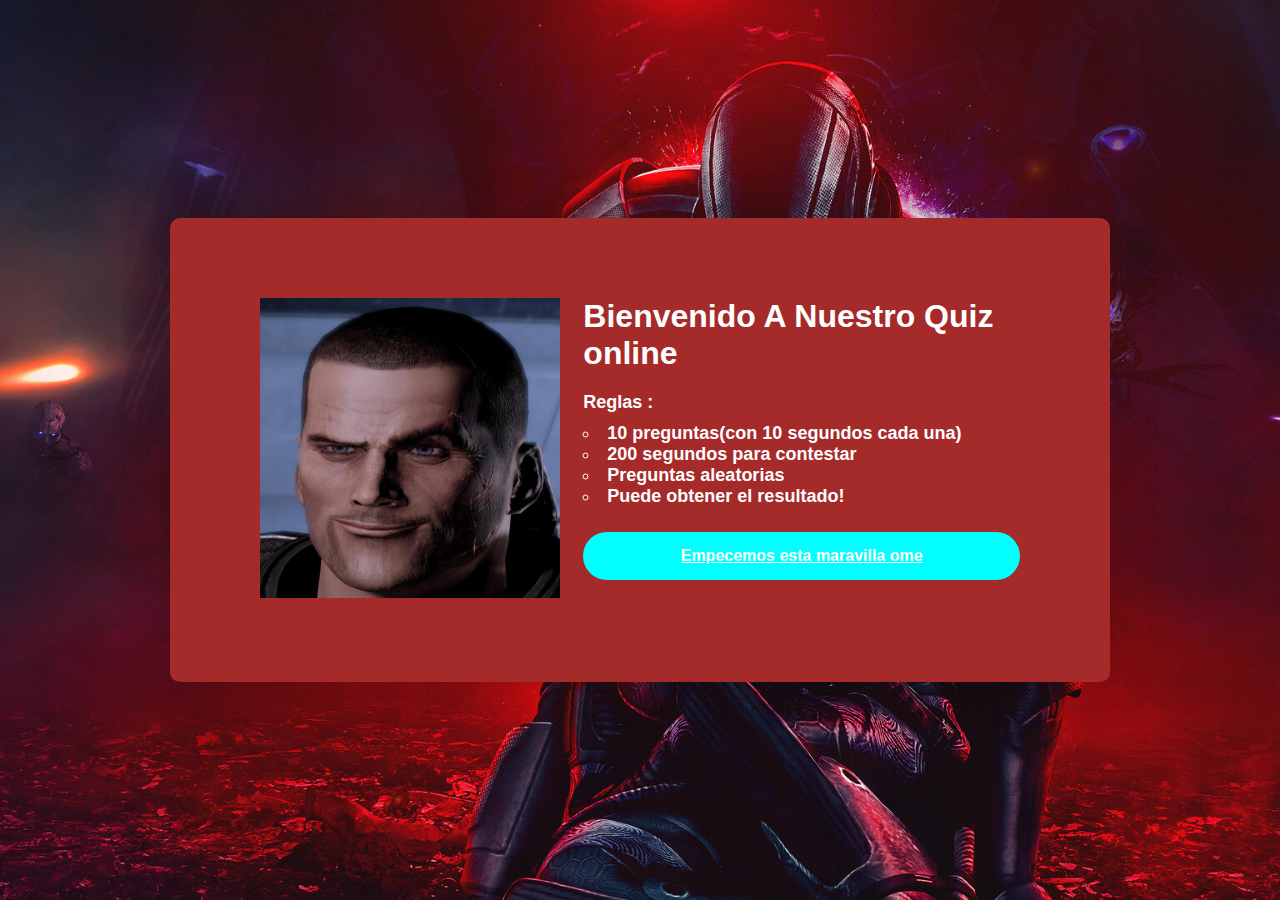
<file: index.html>
<!DOCTYPE html>
<html lang="en">
    <head>
        <meta charset="UTF-8" />
        <meta name="viewport" content="width=device-width, initial-scale=1.0" />
        <title>Web Turoial Guru - Online Quiz</title>
        <link rel="stylesheet" href="css/style.css" />
    </head>
    <body>
        <div class="container">
            <div class="leftSide">
                <img src="/img/387315_160141074088174_1200969301_n.jpg" alt="Quiz Logo" class="tilt">
            </div>

            <div class="rigthSide">
                <h1>Bienvenido A Nuestro Quiz online</h1>
                <h2>Reglas : </h2>
                <ul>
                    <li>10 preguntas(con 10 segundos cada una)</li>
                    <li>200 segundos para contestar</li>
                    <li>Preguntas aleatorias</li>
                    <li>Puede obtener el resultado!</li>
                </ul>
                <a href="/questions.html">Empecemos esta maravilla ome</a>
            </div>
        </div>
    </body>
    </script>
</html>
</file>
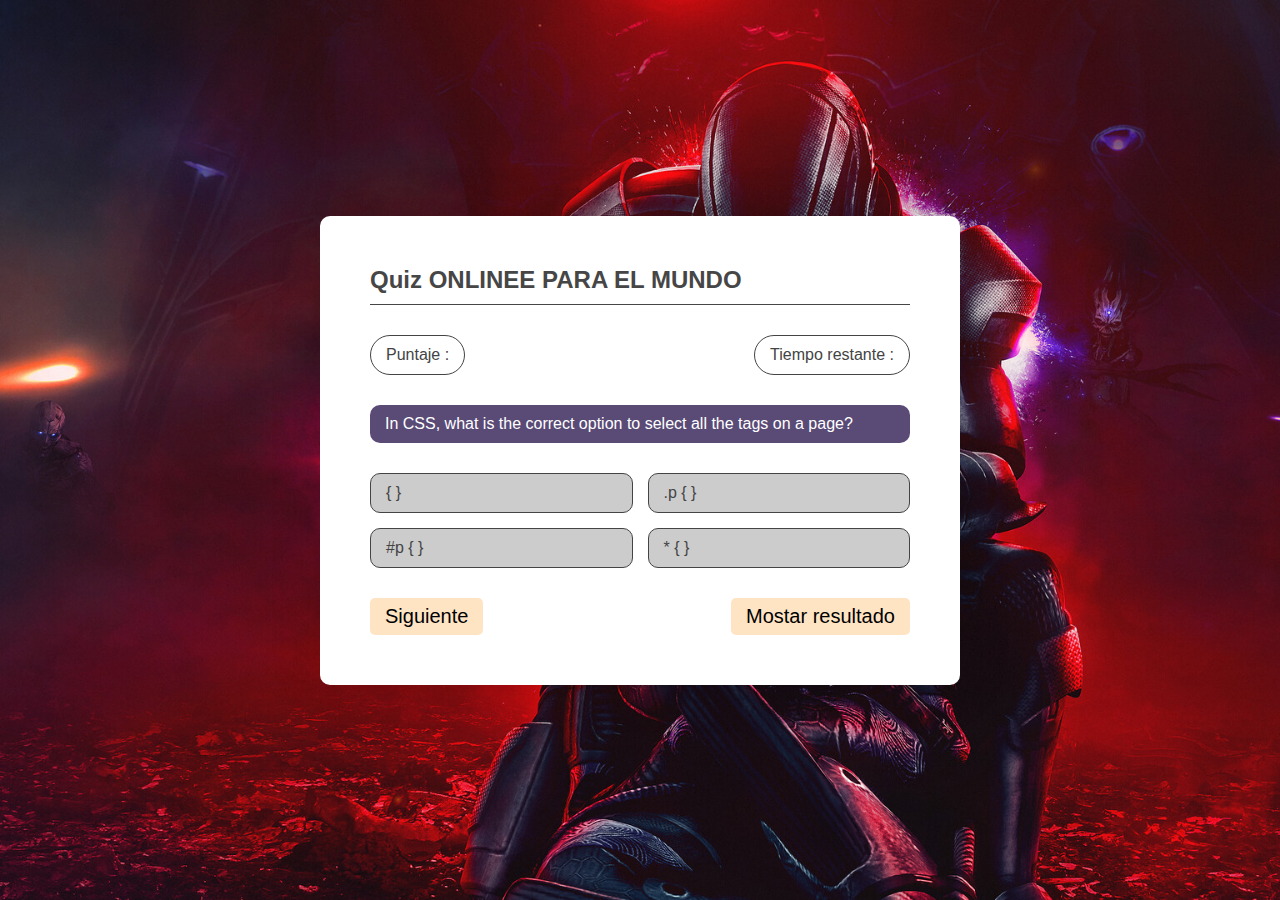
<file: questions.html>
<!DOCTYPE html>
<html lang="en">
    <head>
        <meta charset="UTF-8" />
        <meta name="viewport" content="width=device-width, initial-scale=1.0" />
        <title>Web Turoial Guru - Online Quiz</title>
        <link rel="stylesheet" href="css/style.css" />
    </head>
    <body>
      <div class="box">
          <div class="titulo">
              Quiz ONLINEE PARA EL MUNDO
          </div>
          <div class="header">
              <div class="cajapuntaje">
                Puntaje : <span id="mos_punt"></span>
              </div>
              <div class="cajatiempo">
                Tiempo restante : <span id="tiempito"></span>
              </div>
          </div>
          <div class="cajapregunta" id="pregunta">
          </div>
          <div class="cajaopciones">
            <span class="prueba" data-opt="1" onclick="respuesta(this)"></span>
            <span class="prueba" data-opt="2" onclick="respuesta(this)"></span>
            <span class="prueba" data-opt="3" onclick="respuesta(this)"></span>
            <span class="prueba" data-opt="4" onclick="respuesta(this)"></span>
          </div>
          <div class="footer">
            <button id="siguiente-btn">Siguiente</button>
            <button>Mostar resultado</button>
        </div>
      </div>
    </body>
    <script src="js/jquery-3.5.1.min.js"></script>
    <script src="js/quiz.js"></script>
    <script src="js/script.js"></script>
</html>
</file>
<file: css/style.css>
*{
    margin: 0;
    padding: 0;
    box-sizing: border-box; 
}

body {
    font-family:-apple-system, BlinkMacSystemFont, 'Segoe UI', Roboto, Oxygen, Ubuntu, Cantarell, 'Open Sans', 'Helvetica Neue', sans-serif;
    background-image: url('/img/alexander-manakhov-shepard-and-tali-4k.jpg');
    background-size: cover;
    display: flex;
    justify-content:center;
    align-items:center;
    min-height:100vh;
}

.container{
    width: 940px;
    background-color:brown;
    box-shadow: 0 0 50px 0 rgba(0,0,0,0.2);
    min-height: 350px;
    padding:80px 90px;
    border-radius:10px;
    display: flex;

}


.leftSide , .rightSide{
    width:50%;

}

.leftSide img{
    height:300px;
    width: 300px;
}

.rightSide , h1{
    color: white;
    font-size: 32px;
}
.rightSide , h2{
    color: white;
    margin:20px auto 10px;
    font-size: 18px;
}

.rightSide , ul{
    color: white;
    font-size:18px;
    margin-top: 5px;
    font-weight: 600;
    list-style-type: circle;
    list-style-position: inside;
}

.rightSide, a{
    background-color: aqua;
    border-radius:100px;
    color: white;
    font-weight: 600;
    width:100%;
    display:inline-block;
    text-align: center;
    padding:15px 0;
    margin-top: 25px;


}


/*
Pagina de preguntas
*/

.box{
    background-color:white;
    border-radius: 10px;
    box-shadow: 0 0 50px 0 rgba(0,0,0,0.2);
    min-height:350px;
    width:640px;
    padding:50px;

}

.titulo{
border-bottom: 1px solid #464646;
color: #464646;
padding-bottom: 10px;
margin-bottom: 30px;
font-weight:600;
font-size: 24px;
}

.header{
    margin-bottom: 30px;
    display:flex;
    justify-content:space-between;
}

.cajapuntaje , .cajatiempo{
    border-radius: 100px;
    padding:10px 15px;
    border: 1px solid #444;
    color: #444;
}

.cajapregunta{
    background-color:#594a76;
    color:white;
    border-radius:10px;
    padding:10px 15px;
}

.cajaopciones{
    display:grid;
    grid-template-columns: 1fr 1fr;
    margin: 30px 0;
    grid-gap: 15px;
}

.cajaopciones span {
    background-color:#ccc;
    border-radius:10px;
    color: #444;
    border: 1px solid #444;
    padding:10px 15px;
}

.footer{
    display:flex;
    justify-content:space-between;

}

.footer button {
    background-color:bisque;
    border-radius:5px;
    padding:7px 15px;
    border: 0;
    outline:none;
    font-size: 20px;
}


.cajaopciones span.Correcto{
background-color:#00ab00;
border-color: #00ab00;
color: white;
}

.cajaopciones span.errada{
    background-color:#ff3b0e;
    border-color: #ff3b0e;
    color: white;
}
</file>
